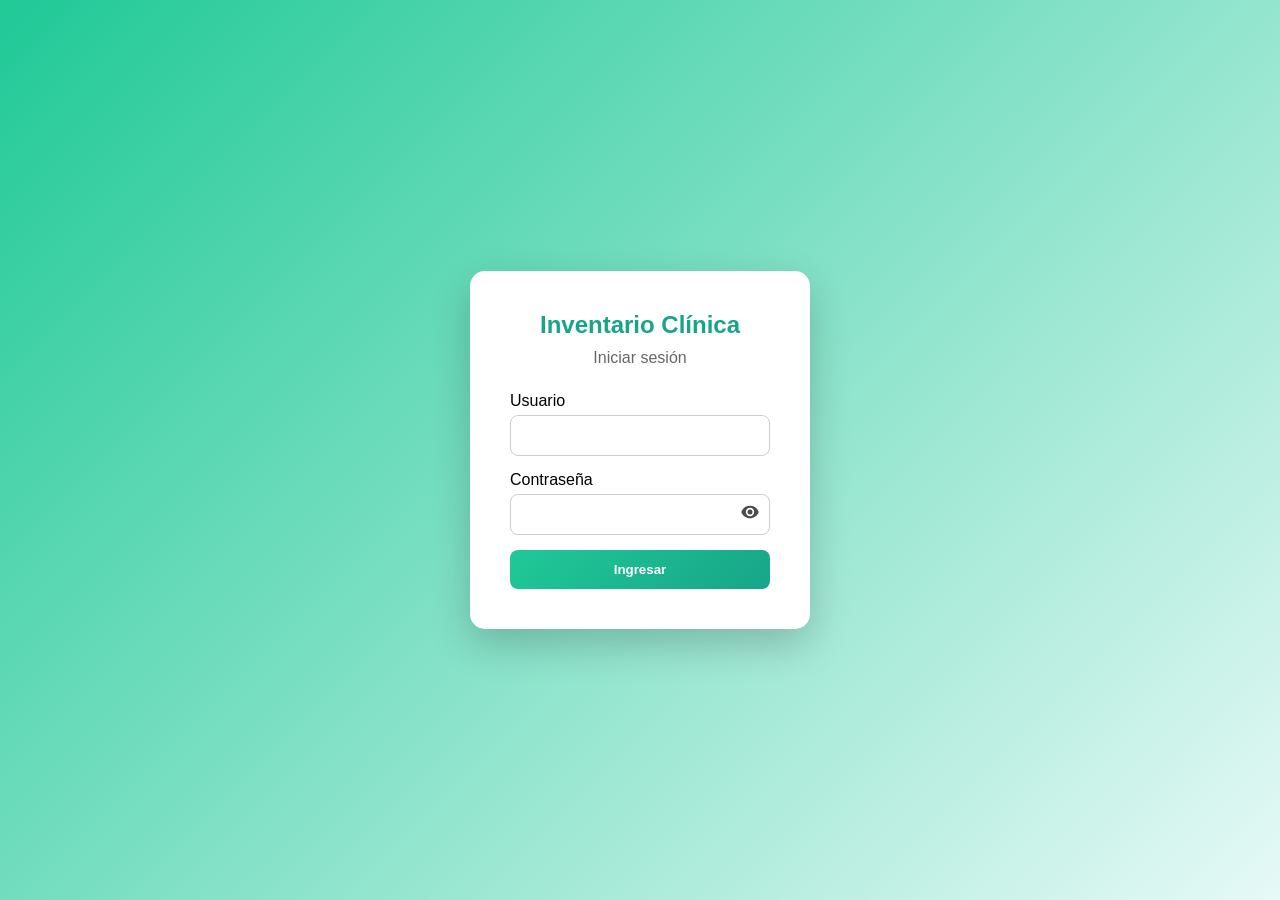
<file: index.html>
<!DOCTYPE html>
<html lang="es">
<head>
    <meta charset="UTF-8">
    <title>Login - Inventario Clínica</title>

    <link rel="stylesheet" href="estilos.css">

<style>

/*  ICONO OJO */
.eye-icon{
    position:absolute;
    right:10px;
    top:50%;
    transform:translateY(-50%);
    cursor:pointer;
    width:20px;
    height:20px;
    opacity:0.7;
}
.eye-icon:hover{
    opacity:1;
}

/*  MODAL ERROR */
.modal{
    position:fixed;
    top:0;
    left:0;
    width:100%;
    height:100%;
    background:rgba(0,0,0,0.4);
    display:none;
    justify-content:center;
    align-items:center;
    z-index:1000;
}

.modal-box{
    background:white;
    padding:25px;
    border-radius:10px;
    width:300px;
    text-align:center;
    box-shadow:0 5px 15px rgba(0,0,0,0.2);
}

.modal-box h3{
    margin-bottom:10px;
    color:#d63031;
}

.modal-box button{
    margin-top:15px;
    padding:8px 20px;
    border:none;
    background:#00b894;
    color:white;
    border-radius:5px;
    cursor:pointer;
}

.modal-box button:hover{
    background:#019874;
}

</style>

</head>

<body class="login-body">

<div class="login-container">
    <div class="login-box">
        <h2>Inventario Clínica</h2>
        <p>Iniciar sesión</p>

        <form id="loginForm" autocomplete="off">
            
            <div class="input-group">
                <label>Usuario</label>
                <input type="text" id="usuario" required autocomplete="off">
            </div>

            <div class="input-group">
                <label>Contraseña</label>

                <div style="position:relative;">
                    <input type="password" id="password" required autocomplete="new-password" style="padding-right:40px;">
                    
                    <!--  ICONO SVG -->
                    <svg onclick="togglePassword()" id="eyeIcon" class="eye-icon" viewBox="0 0 24 24">
                        <path fill="black" d="M12 4.5C7.305 4.5 3.135 7.364 1.5 12c1.635 4.636 5.805 7.5 10.5 7.5s8.865-2.864 10.5-7.5C20.865 7.364 16.695 4.5 12 4.5zm0 12.5a5 5 0 1 1 0-10 5 5 0 0 1 0 10zm0-8a3 3 0 1 0 0 6 3 3 0 0 0 0-6z"/>
                    </svg>
                </div>

            </div>

            <button type="submit">Ingresar</button>

        </form>
    </div>
</div>

<!-- MODAL ERROR -->
<div id="modalError" class="modal">
    <div class="modal-box">
        <h3>Error</h3>
        <p>Usuario o contraseña incorrectos</p>
        <button onclick="cerrarModal()">Aceptar</button>
    </div>
</div>

<script>

/* LIMPIAR CAMPOS */
window.onload = function(){
    document.getElementById("usuario").value = "";
    document.getElementById("password").value = "";
};

/* LOGIN */
document.getElementById("loginForm").addEventListener("submit", function(e){
    e.preventDefault();

    let user = document.getElementById("usuario").value.trim();
    let pass = document.getElementById("password").value.trim();

    if(user === "MEDICAMENTOS" && pass === "Medicamentostoto2026"){
        window.location.href = "panel.html";
    }
    else if(user === "MATERIALES" && pass === "Materialestoto2026"){
        window.location.href = "materiales.html";
    }
    else{
        mostrarModal();
    }
});

/* ENTER */
document.addEventListener("keydown", function(e){
    if(e.key === "Enter"){
        e.preventDefault();
        document.getElementById("loginForm").dispatchEvent(new Event("submit"));
    }
});

/*  MOSTRAR / OCULTAR PASSWORD */
function togglePassword(){
    let input = document.getElementById("password");

    if(input.type === "password"){
        input.type = "text";
    }else{
        input.type = "password";
    }
}

/*  MODAL */
function mostrarModal(){
    document.getElementById("modalError").style.display = "flex";
}

function cerrarModal(){
    document.getElementById("modalError").style.display = "none";
}

</script>

</body>
</html>
</file>
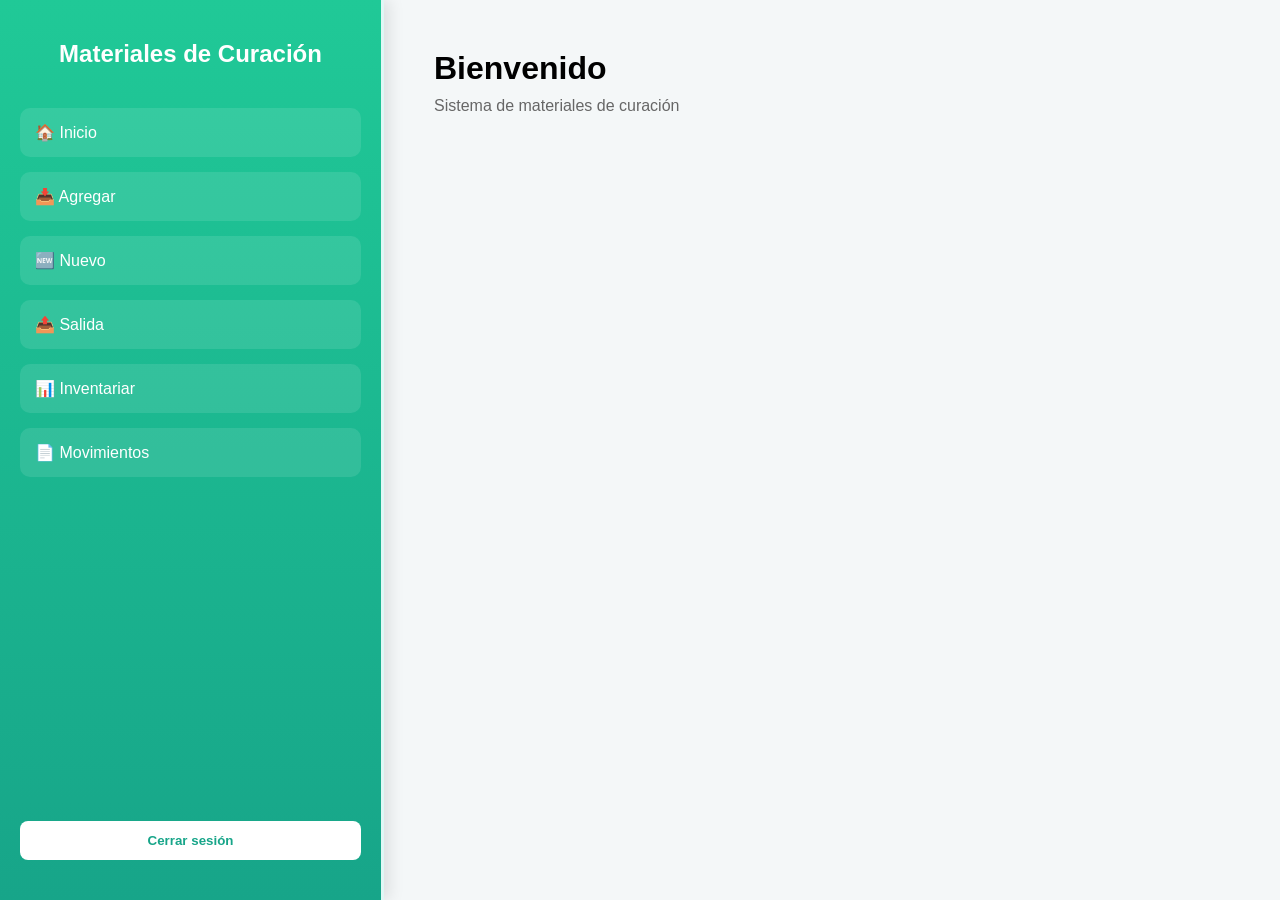
<file: materiales.html>
<!DOCTYPE html>
<html lang="es">
<head>
<meta charset="UTF-8">
<title>Panel - Materiales de Curación</title>
<link rel="stylesheet" href="estilos.css">

<style>
.sidebar{
    position: fixed;
    left:0;
    top:0;
    height:100vh;
    width:30%;
}
.main-content{
    margin-left:30%;
    height:100vh;
    overflow-y:auto;
    padding:50px;
}
.sugerencias{
    background:white;
    border-radius:10px;
    box-shadow:0 5px 10px rgba(0,0,0,0.1);
    margin-top:5px;
    max-height:150px;
    overflow-y:auto;
}
.sugerencias div{
    padding:10px;
    cursor:pointer;
}
.sugerencias div:hover{
    background:#e6f9f6;
}
.btn-mini{
    padding:6px 10px;
    font-size:13px;
    width:auto;
}
.botones-final{
    display:flex;
    gap:10px;
    margin-top:15px;
}
</style>
</head>

<body class="panel-body">

<div class="container">

<div class="sidebar">
<h2>Materiales de Curación</h2>

<nav>
<a href="#" onclick="mostrarInicio()">🏠 Inicio</a>
<a href="#" onclick="mostrarAgregar()">📥 Agregar</a>
<a href="#" onclick="mostrarNuevo()">🆕 Nuevo</a>
<a href="#" onclick="mostrarSalida()">📤 Salida</a>
<a href="#" onclick="mostrarInventario()">📊 Inventariar</a>
<a href="movimientos.php?tipo=material">📄 Movimientos</a>
</nav>

<div class="logout">
<button onclick="cerrarSesion()">Cerrar sesión</button>
</div>
</div>

<div class="main-content">

<div id="inicio">
<h1>Bienvenido</h1>
<p class="subtitulo">Sistema de materiales de curación</p>
</div>

<!-- AGREGAR -->
<div id="agregar" style="display:none;">
<h1>Agregar materiales</h1>

<div class="form-horizontal">
<input type="text" id="buscarAgregar"
onkeyup="buscarAgregarProducto()"
onkeydown="if(event.key==='Enter'){event.preventDefault();enterAgregar();}">
<button class="btn-mini" onclick="enterAgregar()">Agregar</button>
</div>

<div id="resultadoAgregar"></div>

<div class="tabla-contenedor">
<table id="tablaAgregar">
<thead>
<tr>
<th>Código</th>
<th>Nombre</th>
<th>Lote</th>
<th>Existencia</th>
<th>Nuevo</th>
<th></th>
</tr>
</thead>
<tbody></tbody>
</table>

<button class="btn-mini confirmar" onclick="guardarCambiosAgregar()">💾 Guardar</button>
</div>
</div>

<!-- NUEVO -->
<div id="nuevo" style="display:none;">
<h1>Nuevo material</h1>

<div class="form-horizontal">
<input type="text" id="codigo" placeholder="Código">
<input type="text" id="nombre" placeholder="Nombre">
<input type="text" id="lote" placeholder="Lote">
<input type="date" id="caducidad">
<input type="number" id="cantidad" placeholder="Cantidad"
onkeydown="if(event.key==='Enter'){event.preventDefault();agregarProductoEnter();}">
<button class="btn-mini" onclick="agregarProducto()">Agregar</button>
</div>

<div class="tabla-contenedor">
<table id="tablaProductos">
<thead>
<tr>
<th>Código</th>
<th>Nombre</th>
<th>Lote</th>
<th>caducidad</th>
<th>Cantidad</th>
<th></th>
</tr>
</thead>
<tbody></tbody>
</table>

<div class="botones-final">
<button class="btn-mini confirmar" onclick="guardarNuevoInventario()">💾 Guardar</button>
<button class="btn-mini" onclick="exportarExcel('tablaProductos')">⬇ Descargar</button>
</div>
</div>
</div>

<!-- SALIDA -->
<div id="salida" style="display:none;">
<h1>Salida</h1>

<div class="form-horizontal">
<input type="text" id="buscar"
onkeydown="if(event.key==='Enter'){event.preventDefault();enterSalida();}">
<button class="btn-mini" onclick="buscarProducto()">Buscar</button>
<button class="btn-mini" onclick="enterSalida()">Agregar</button>
</div>

<div id="resultadoBusqueda"></div>

<div class="tabla-contenedor">
<table id="tablaSalida">
<thead>
<tr>
<th>Código</th>
<th>Nombre</th>
<th>Lote</th>
<th>Existencia</th>
<th>Cantidad</th>
<th></th>
</tr>
</thead>
<tbody></tbody>
</table>

<button class="btn-mini confirmar" onclick="darSalida()">Confirmar salida</button>
<button class="btn-mini" onclick="exportarExcel('tablaSalida')">⬇ Descargar</button>
</div>
</div>

<!-- INVENTARIO -->
<div id="inventariar" style="display:none;">
<h1>Inventariar</h1>

<div class="form-horizontal">
<input type="text" id="buscarInventario"
onkeyup="mostrarSugerencias()"
onkeydown="if(event.key==='Enter'){event.preventDefault();enterInventario();}">
</div>

<div id="listaSugerencias" class="sugerencias"></div>

<div class="tabla-contenedor">
<h2>Edición</h2>
<table id="tablaCaptura"><tbody></tbody></table>
</div>

<div class="tabla-contenedor">
<h2>Inventario completo</h2>
<table id="tablaGeneral">
<thead>
<tr>
<th>Código</th>
<th>Nombre</th>
<th>Lote</th>
<th>caducidad</th>
<th>Stock</th>
</tr>
</thead>
<tbody></tbody>
</table>
<button class="btn-mini" onclick="exportarExcel('tablaGeneral')">⬇ Descargar</button>
</div>
</div>

</div>
</div>


<!--  MODAL -->
<div id="modalNoti" class="modal">
    <div class="modal-box">
        <h3 id="tituloNoti">Mensaje</h3>
        <p id="mensajeNoti">Texto</p>
        <button onclick="cerrarModal()">Aceptar</button>
    </div>
</div>

<script>

function mostrarNoti(msg, tipo="ok"){
    let modal = document.getElementById("modalNoti");
    let titulo = document.getElementById("tituloNoti");
    let mensaje = document.getElementById("mensajeNoti");

    mensaje.innerText = msg;

    if(tipo === "error"){
        titulo.innerText = "Error";
        titulo.style.color = "#e74c3c";
    }else{
        titulo.innerText = "Correcto";
        titulo.style.color = "#2ecc71";
    }

    modal.style.display = "flex";
}

function cerrarModal(){
    document.getElementById("modalNoti").style.display = "none";
}
/* CARGA AUTOMÁTICA */
window.onload = function(){
    cargarInventarioBD();
};

/* CONTROL */
function cerrarSesion(){window.location.href="index.html";}
function ocultarTodo(){
inicio.style.display="none";
agregar.style.display="none";
nuevo.style.display="none";
salida.style.display="none";
inventariar.style.display="none";
}
function mostrarInicio(){ocultarTodo();inicio.style.display="block";}
function mostrarAgregar(){ocultarTodo();agregar.style.display="block";cargarInventarioBD();}
function mostrarNuevo(){ocultarTodo();nuevo.style.display="block";}
function mostrarSalida(){ocultarTodo();salida.style.display="block";cargarInventarioBD();}
function mostrarInventario(){ocultarTodo();inventariar.style.display="block";cargarInventarioBD();}

/* BD GLOBAL */
let inventarioGlobal=[];
let temp=null;
let tempSalida=null;

function colorCaducidad(fecha){

    if(!fecha || fecha === "0000-00-00"){
        return "azul";
    }

    let hoy = new Date();
    let cad = new Date(fecha);

    let diffDias = (cad - hoy) / (1000 * 60 * 60 * 24);
    let meses = diffDias / 30;

    if(meses < 6) return "rojo";
    if(meses <= 12) return "amarillo";
    return "verde";
}

function cargarInventarioBD(){
fetch("obtener_inventario.php?tipo=material")
.then(res=>res.json())
.then(data=>{
    if(data.status==="ok"){
        inventarioGlobal=data.data;
        cargarInventario();
    }
});
}

/* ENTER */
let bloqueo=false;
function permitirEnter(fn){
if(bloqueo)return;
bloqueo=true;
fn();
setTimeout(()=>bloqueo=false,300);
}

/* NUEVO */
function agregarProducto(){
let c=codigo.value,
    n=nombre.value,
    l=lote.value,
    cad=caducidad.value,
    q=cantidad.value;

if(n==""||q=="")return;

let f=tablaProductos.querySelector("tbody").insertRow();

f.innerHTML=`
<td>${c}</td>
<td>${n}</td>
<td>${l}</td>
<td>${cad ? cad : "SIN CADUCIDAD"}</td>
<td>${q}</td>
<td><button onclick="this.closest('tr').remove()">❌</button></td>
`;

codigo.value="";
nombre.value="";
lote.value="";
caducidad.value="";
cantidad.value="";
}
function agregarProductoEnter(){permitirEnter(agregarProducto);}

function guardarNuevoInventario(){
let filas=document.querySelectorAll("#tablaProductos tbody tr");

Promise.all([...filas].map(f=>{
let datos={
codigo:f.cells[0].innerText,
nombre:f.cells[1].innerText,
lote:f.cells[2].innerText,
caducidad: f.cells[3].innerText === "SIN CADUCIDAD" ? "" : f.cells[3].innerText,
cantidad: f.cells[4].innerText,
tipo:"material"

};

return fetch("guardar_producto.php",{
method:"POST",
headers:{"Content-Type":"application/x-www-form-urlencoded"},
body:new URLSearchParams(datos)
});
}))
.then(()=>{
mostrarNoti("Guardado correctamente");
tablaProductos.querySelector("tbody").innerHTML="";
cargarInventarioBD();
});
}

/* AGREGAR */
function buscarAgregarProducto(){
let v=buscarAgregar.value.toLowerCase();

let resultados=inventarioGlobal.filter(x =>
x.nombre.toLowerCase().includes(v) ||
x.codigo.toLowerCase().includes(v) ||
x.lote.toLowerCase().includes(v)
);

if(resultados.length>0){
resultadoAgregar.innerHTML=`<table border="1" width="100%"><tbody></tbody></table>`;
let tbody=resultadoAgregar.querySelector("tbody");

resultados.forEach(p=>{
let fila=document.createElement("tr");

fila.onclick=function(){
temp=p.codigo;
[...tbody.children].forEach(r=>r.style.background="");
fila.style.background="#dfe6e9";
};

fila.innerHTML=`<td>${p.codigo}</td><td>${p.nombre}</td><td>${p.lote}</td><td>${p.stock}</td>`;
tbody.appendChild(fila);
});

}else resultadoAgregar.innerHTML="";
}

function enterAgregar(){
if(!temp)return mostrarNoti("Selecciona material");
permitirEnter(()=>agregarFilaAgregar(temp));
}

/* ✅ CORREGIDO */
function agregarFilaAgregar(c){
let p=inventarioGlobal.find(x=>x.codigo==c);
if(!p)return;

let t=tablaAgregar.querySelector("tbody");

for(let row of t.rows){
if(row.cells[0].innerText==c)return;
}

let f=t.insertRow();
f.innerHTML=`<td>${p.codigo}</td><td>${p.nombre}</td><td>${p.lote}</td>
<td>${p.stock}</td><td><input value="1"></td>
<td><button onclick="this.closest('tr').remove()">❌</button></td>`;

resultadoAgregar.innerHTML="";
buscarAgregar.value="";
temp=null;
}

function guardarCambiosAgregar(){
Promise.all([...document.querySelectorAll("#tablaAgregar tbody tr")].map(f=>{
let datos={
codigo:f.cells[0].innerText,
nombre:f.cells[1].innerText,
cantidad:f.cells[4].querySelector("input").value,
tipo:"material"

};

return fetch("entrada.php",{
method:"POST",
headers:{"Content-Type":"application/x-www-form-urlencoded"},
body:new URLSearchParams(datos)
});
}))
.then(()=>{
tablaAgregar.querySelector("tbody").innerHTML="";
mostrarNoti("Entrada guardada");
cargarInventarioBD();
});
}

/* SALIDA */
function buscarProducto(){
let v = buscar.value.toLowerCase();

let resultados = inventarioGlobal.filter(x =>
    x.nombre.toLowerCase().includes(v) ||
    x.codigo.toLowerCase().includes(v) ||
    x.lote.toLowerCase().includes(v)
);

if(resultados.length > 0){

    resultadoBusqueda.innerHTML = `<table border="1" width="100%"><tbody></tbody></table>`;
    let tbody = resultadoBusqueda.querySelector("tbody");

    resultados.forEach(p=>{
        let fila = document.createElement("tr");

        fila.onclick = function(){
            tempSalida = p.codigo;
            [...tbody.children].forEach(r=>r.style.background="");
            fila.style.background="#dfe6e9";
        };

        fila.innerHTML = `
            <td>${p.codigo}</td>
            <td>${p.nombre}</td>
            <td>${p.lote}</td>
            <td>${p.stock}</td>
        `;

        tbody.appendChild(fila);
    });

}else{
    resultadoBusqueda.innerHTML = "";
}
}

function enterSalida(){
if(!tempSalida){
    mostrarNoti("Selecciona un producto primero");
    return;
}
permitirEnter(()=>agregarASalida(tempSalida));
}

function agregarASalida(c){
let p = inventarioGlobal.find(x=>x.codigo==c);
if(!p) return;

let t = tablaSalida.querySelector("tbody");

// evitar duplicados
for(let row of t.rows){
    if(row.cells[0].innerText == c) return;
}

let f = t.insertRow();
f.innerHTML = `
<td>${p.codigo}</td>
<td>${p.nombre}</td>
<td>${p.lote}</td>
<td>${p.stock}</td>
<td><input type="number" value="1" min="1"></td>
<td><button onclick="this.closest('tr').remove()">❌</button></td>
`;

//  limpiar
resultadoBusqueda.innerHTML = "";
buscar.value = "";
tempSalida = null;
}

function darSalida(){

let filas = document.querySelectorAll("#tablaSalida tbody tr");

if(filas.length === 0){
    mostrarNoti("No hay productos para salida", "error");
    return;
}

for(let f of filas){
    let stock = parseInt(f.cells[3].innerText);
    let cant = parseInt(f.cells[4].querySelector("input").value);

    if(cant > stock){
        mostrarNoti("No puedes sacar más de lo disponible", "error");
        return;
    }
}

Promise.all([...filas].map(f=>{
    return fetch("salida_producto.php",{
        method:"POST",
        headers:{"Content-Type":"application/json"},
        body:JSON.stringify({
            codigo:f.cells[0].innerText,
            cantidad:f.cells[4].querySelector("input").value,
            tipo:"material"
        })
    });
}))
.then(()=>{
    tablaSalida.querySelector("tbody").innerHTML="";
    cargarInventarioBD();

    mostrarNoti("Salida realizada");

    // limpiar búsqueda
    buscar.value="";
    resultadoBusqueda.innerHTML="";
    tempSalida=null;
})
.catch(()=>{
    mostrarNoti("Error al realizar salida", "error");
});

}
/* INVENTARIO */
function mostrarSugerencias(){
let v=buscarInventario.value.toLowerCase();
listaSugerencias.innerHTML="";

inventarioGlobal.forEach(p=>{
if(p.nombre.toLowerCase().includes(v) ||
p.codigo.toLowerCase().includes(v) ||
p.lote.toLowerCase().includes(v)){
listaSugerencias.innerHTML+=`<div onclick="agregarFila('${p.codigo}')">${p.nombre}</div>`;
}
});
}

function enterInventario(){
permitirEnter(()=>{
let v=buscarInventario.value.toLowerCase();
let p=inventarioGlobal.find(x =>
x.nombre.toLowerCase().includes(v) ||
x.codigo.toLowerCase().includes(v) ||
x.lote.toLowerCase().includes(v)
);
if(p)agregarFila(p.codigo);
});
}

/* CORREGIDO */
function agregarFila(c){
let p=inventarioGlobal.find(x=>x.codigo==c);
if(!p)return;

let t=tablaCaptura.querySelector("tbody");
t.innerHTML="";
let f=t.insertRow();
f.innerHTML=`<td>${p.codigo}</td><td>${p.nombre}</td><td>${p.lote}</td><td>${p.stock}</td>`;
}

function cargarInventario(){
    let t = tablaGeneral.querySelector("tbody");
    t.innerHTML = "";

    let hoy = new Date();

    inventarioGlobal.forEach(p=>{

    let f = t.insertRow();

    let clase = "";

    if(!p.caducidad || p.caducidad === "0000-00-00"){
        clase = "azul";
    }else{
        let partes = p.caducidad.split("-");
        let fechaCad = new Date(partes[0], partes[1] - 1, partes[2]);
        let diff = (fechaCad - hoy) / (1000 * 60 * 60 * 24);

        if(diff > 365){
            clase = "verde";
        }else if(diff > 180){
            clase = "amarillo";
        }else{
            clase = "rojo";
        }
    }

    console.log(p.nombre, clase); // ✅ AQUÍ SÍ

    f.classList.add(clase);

    f.innerHTML = `
    <td>${p.codigo}</td>
    <td>${p.nombre}</td>
    <td>${p.lote}</td>
    <td>${p.caducidad ?? "Sin caducidad"}</td>
    <td>${p.stock}</td>
    `;
});
    console.log(inventarioGlobal);

    
}

/* EXCEL */
function exportarExcel(tablaID){
let tabla=document.getElementById(tablaID).outerHTML;
let a=document.createElement("a");
a.href='data:application/vnd.ms-excel,'+encodeURIComponent(tabla);
a.download="materiales.xls";
a.click();
}

</script>

</body>
</html>
</file>
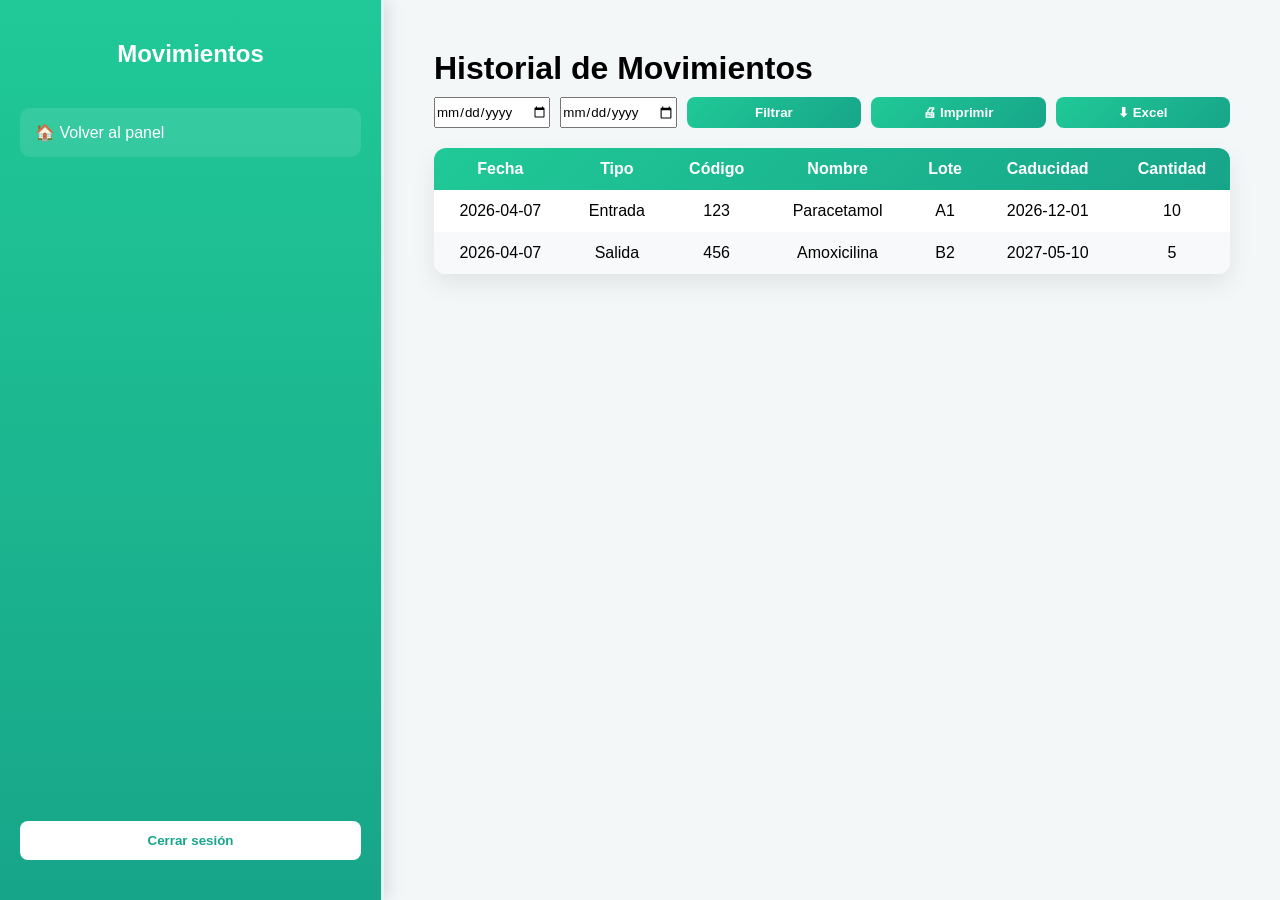
<file: movimientos.html>
<!DOCTYPE html>
<html lang="es">
<head>
<meta charset="UTF-8">
<title>Movimientos - Inventario</title>
<link rel="stylesheet" href="estilos.css">

<style>
.sidebar{
    position: fixed;
    left:0;
    top:0;
    height:100vh;
    width:30%;
}
.main-content{
    margin-left:30%;
    height:100vh;
    overflow-y:auto;
    padding:50px;
}
.filtros{
    display:flex;
    gap:10px;
    margin-bottom:20px;
}
.btn{
    padding:8px 15px;
    cursor:pointer;
}
</style>
</head>

<body class="panel-body">

<div class="container">

<!-- SIDEBAR -->
<div class="sidebar">
<h2>Movimientos</h2>

<nav>
<a href="panel.html">🏠 Volver al panel</a>
</nav>

<div class="logout">
<button onclick="cerrarSesion()">Cerrar sesión</button>
</div>
</div>

<!-- CONTENIDO -->
<div class="main-content">

<h1>Historial de Movimientos</h1>

<!-- FILTROS -->
<div class="filtros">
<input type="date" id="fechaInicio">
<input type="date" id="fechaFin">
<button class="btn" onclick="filtrar()">Filtrar</button>
<button class="btn" onclick="imprimir()">🖨 Imprimir</button>
<button class="btn" onclick="exportarExcel()">⬇ Excel</button>
</div>

<!-- TABLA -->
<div class="tabla-contenedor">
<table id="tablaMovimientos">
<thead>
<tr>
<th>Fecha</th>
<th>Tipo</th>
<th>Código</th>
<th>Nombre</th>
<th>Lote</th>
<th>Caducidad</th>
<th>Cantidad</th>
</tr>
</thead>
<tbody>

<!-- DATOS DEMO -->
<tr>
<td>2026-04-07</td>
<td>Entrada</td>
<td>123</td>
<td>Paracetamol</td>
<td>A1</td>
<td>2026-12-01</td>
<td>10</td>
</tr>

<tr>
<td>2026-04-07</td>
<td>Salida</td>
<td>456</td>
<td>Amoxicilina</td>
<td>B2</td>
<td>2027-05-10</td>
<td>5</td>
</tr>

</tbody>
</table>
</div>

</div>
</div>

<script>

/* CERRAR SESION */
function cerrarSesion(){
    window.location.href="index.html";
}

/* FILTRAR POR FECHA */
function filtrar(){
let inicio=document.getElementById("fechaInicio").value;
let fin=document.getElementById("fechaFin").value;

let filas=document.querySelectorAll("#tablaMovimientos tbody tr");

filas.forEach(f=>{
let fecha=f.cells[0].innerText;

if((!inicio || fecha>=inicio) && (!fin || fecha<=fin)){
    f.style.display="";
}else{
    f.style.display="none";
}
});
}

/* IMPRIMIR */
function imprimir(){
window.print();
}

/* EXPORTAR EXCEL */
function exportarExcel(){
let tabla=document.getElementById("tablaMovimientos").outerHTML;
let a=document.createElement("a");
a.href='data:application/vnd.ms-excel,'+encodeURIComponent(tabla);
a.download="movimientos.xls";
a.click();
}

</script>

</body>
</html>
</file>
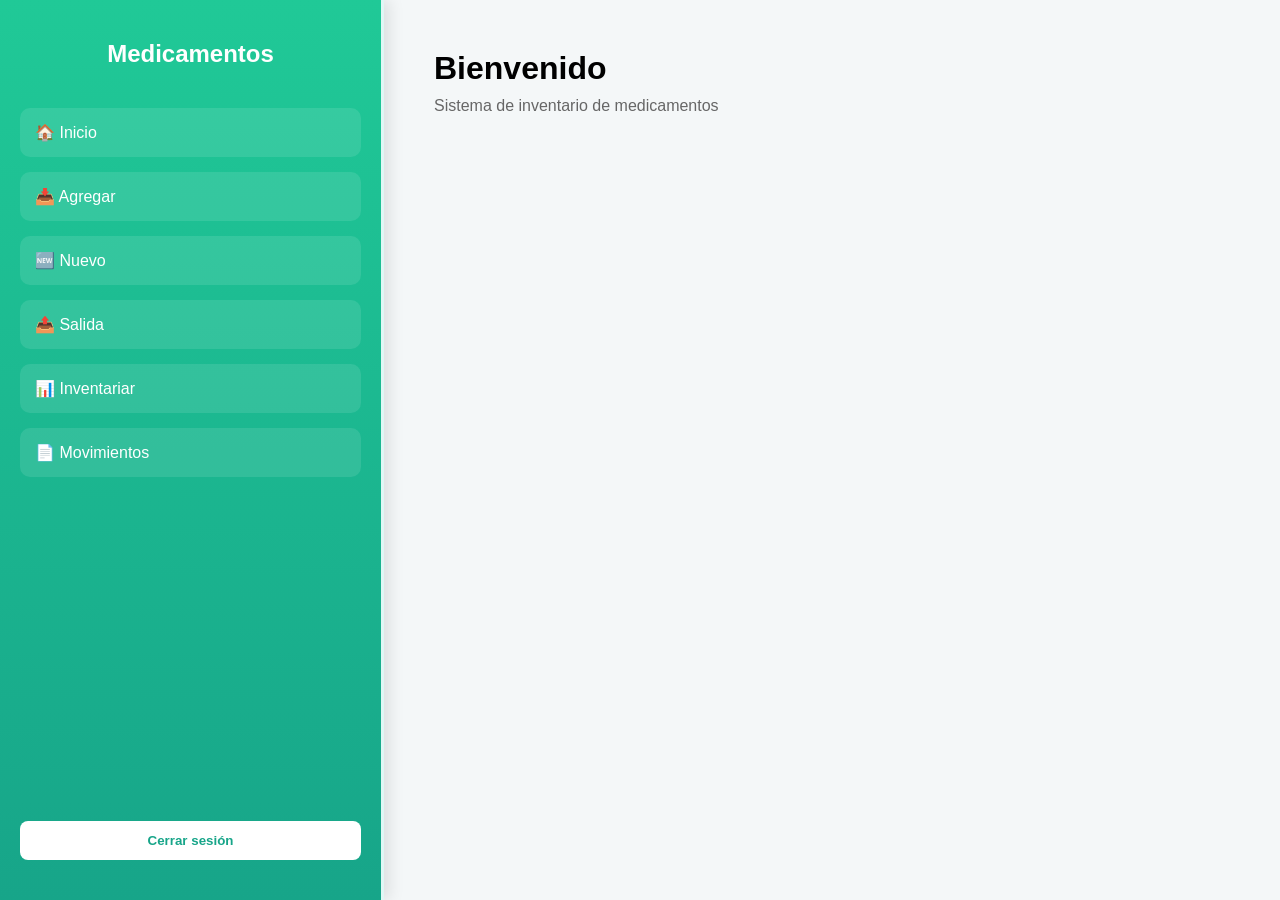
<file: panel.html>
<!DOCTYPE html>
<html lang="es">
<head>
<meta charset="UTF-8">
<title>Panel - Medicamentos</title>
<link rel="stylesheet" href="estilos.css">

<style>
.sidebar{
    position: fixed;
    left:0;
    top:0;
    height:100vh;
    width:30%;
}
.main-content{
    margin-left:30%;
    height:100vh;
    overflow-y:auto;
    padding:50px;
}
.sugerencias{
    background:white;
    border-radius:10px;
    box-shadow:0 5px 10px rgba(0,0,0,0.1);
    margin-top:5px;
    max-height:150px;
    overflow-y:auto;
}
.sugerencias div{
    padding:10px;
    cursor:pointer;
}
.sugerencias div:hover{
    background:#e6f9f6;
}
.btn-mini{
    padding:6px 10px;
    font-size:13px;
    width:auto;
}
.botones-final{
    display:flex;
    gap:10px;
    margin-top:15px;
}
</style>
</head>

<body class="panel-body">

<div class="container">

<div class="sidebar">
<h2>Medicamentos</h2>

<nav>
<a href="#" onclick="mostrarInicio()">🏠 Inicio</a>
<a href="#" onclick="mostrarAgregar()">📥 Agregar</a>
<a href="#" onclick="mostrarNuevo()">🆕 Nuevo</a>
<a href="#" onclick="mostrarSalida()">📤 Salida</a>
<a href="#" onclick="mostrarInventario()">📊 Inventariar</a>
<a href="movimientos.php">📄 Movimientos</a>
</nav>

<div class="logout">
<button onclick="cerrarSesion()">Cerrar sesión</button>
</div>
</div>

<div class="main-content">

<div id="inicio">
<h1>Bienvenido</h1>
<p class="subtitulo">Sistema de inventario de medicamentos</p>
</div>

<!-- AGREGAR -->
<div id="agregar" style="display:none;">
<h1>Agregar medicamentos</h1>

<div class="form-horizontal">
<input type="text" id="buscarAgregar"
onkeyup="buscarAgregarProducto()"
onkeydown="if(event.key==='Enter'){event.preventDefault();enterAgregar();}">
<button class="btn-mini" onclick="enterAgregar()">Agregar</button>
</div>

<div id="resultadoAgregar"></div>

<div class="tabla-contenedor">
<table id="tablaAgregar">
<thead>
<tr>
<th>Código</th>
<th>Nombre</th>
<th>Lote</th>
<th>Caducidad</th>
<th>Existencia</th>
<th>Nuevo</th>
<th></th>
</tr>
</thead>
<tbody></tbody>
</table>

<button class="btn-mini confirmar" onclick="guardarCambiosAgregar()">💾 Guardar</button>
</div>
</div>

<!-- NUEVO -->
<div id="nuevo" style="display:none;">
<h1>Nuevo medicamento</h1>

<div class="form-horizontal">
<input type="text" id="codigo" placeholder="Código">
<input type="text" id="nombre" placeholder="Nombre">
<input type="text" id="lote" placeholder="Lote">
<input type="date" id="caducidad">
<input type="number" id="cantidad" placeholder="Cantidad"
onkeydown="if(event.key==='Enter'){event.preventDefault();agregarProductoEnter();}">
<button class="btn-mini" onclick="agregarProducto()">Agregar</button>
</div>

<div class="tabla-contenedor">
<table id="tablaProductos">
<thead>
<tr>
<th>Código</th>
<th>Nombre</th>
<th>Lote</th>
<th>Caducidad</th>
<th>Cantidad</th>
<th></th>
</tr>
</thead>
<tbody></tbody>
</table>

<div class="botones-final">
<button class="btn-mini confirmar" onclick="guardarNuevoInventario()">💾 Guardar</button>
<button class="btn-mini" onclick="exportarExcel('tablaProductos')">⬇ Descargar</button>
</div>
</div>
</div>

<!-- SALIDA -->
<div id="salida" style="display:none;">
<h1>Salida</h1>

<div class="form-horizontal">
<input type="text" id="buscar"
onkeydown="if(event.key==='Enter'){event.preventDefault();enterSalida();}">
<button class="btn-mini" onclick="buscarProducto()">Buscar</button>
<button class="btn-mini" onclick="enterSalida()">Agregar</button>
</div>

<div id="resultadoBusqueda"></div>

<div class="tabla-contenedor">
<table id="tablaSalida">
<thead>
<tr>
<th>Código</th>
<th>Nombre</th>
<th>Lote</th>
<th>Caducidad</th>
<th>Existencia</th>
<th>Cantidad</th>
<th></th>
</tr>
</thead>
<tbody></tbody>
</table>

<button class="btn-mini confirmar" onclick="darSalida()">Confirmar salida</button>
<button class="btn-mini" onclick="exportarExcel('tablaSalida')">⬇ Descargar</button>
</div>
</div>

<!-- INVENTARIO -->
<div id="inventariar" style="display:none;">
<h1>Inventariar</h1>

<div class="form-horizontal">
<input type="text" id="buscarInventario"
onkeyup="mostrarSugerencias()"
onkeydown="if(event.key==='Enter'){event.preventDefault();enterInventario();}">
</div>

<div id="listaSugerencias" class="sugerencias"></div>

<div class="tabla-contenedor">
<h2>Edición</h2>

<table id="tablaCaptura">
<tbody></tbody>
</table>

</div>

<div class="tabla-contenedor">
<h2>Inventario completo</h2>

<table id="tablaGeneral">
<thead>
<tr>
<th>Código</th>
<th>Nombre</th>
<th>Lote</th>
<th>Caducidad</th>
<th>Stock</th>
</tr>
</thead>
<tbody></tbody>
</table>

<button class="btn-mini" onclick="exportarExcel('tablaGeneral')">⬇ Descargar</button>
</div>
</div>

</div>
</div>

<!--  MODAL -->
<div id="modalNoti" class="modal">
    <div class="modal-box">
        <h3 id="tituloNoti">Mensaje</h3>
        <p id="mensajeNoti">Texto</p>
        <button onclick="cerrarModal()">Aceptar</button>
    </div>
</div>

<script>

function mostrarNoti(msg, tipo="ok"){
    let modal = document.getElementById("modalNoti");
    let titulo = document.getElementById("tituloNoti");
    let mensaje = document.getElementById("mensajeNoti");

    mensaje.innerText = msg;

    if(tipo === "error"){
        titulo.innerText = "Error";
        titulo.style.color = "#e74c3c";
    }else{
        titulo.innerText = "Correcto";
        titulo.style.color = "#2ecc71";
    }

    modal.style.display = "flex";
}
function cerrarModal(){
    document.getElementById("modalNoti").style.display = "none";
}

/*  CARGA AUTOMÁTICA */
window.onload = function(){
    cargarInventarioBD();
};
function cerrarNoti(){
    let n = document.getElementById("notificacion");
    n.style.display = "none";

    n.classList.remove("show");
n.style.display="none";
}

/* CONTROL */
function cerrarSesion(){window.location.href="index.html";}
function ocultarTodo(){
inicio.style.display="none";
agregar.style.display="none";
nuevo.style.display="none";
salida.style.display="none";
inventariar.style.display="none";
}
function mostrarInicio(){ocultarTodo();inicio.style.display="block";}
function mostrarAgregar(){ocultarTodo();agregar.style.display="block";cargarInventarioBD();}
function mostrarNuevo(){ocultarTodo();nuevo.style.display="block";}
function mostrarSalida(){ocultarTodo();salida.style.display="block";cargarInventarioBD();}
function mostrarInventario(){ocultarTodo();inventariar.style.display="block";cargarInventarioBD();}

/* BD GLOBAL */
let inventarioGlobal=[];

function cargarInventarioBD(){
fetch("obtener_inventario.php?tipo=medicamento")
.then(res=>res.json())
.then(data=>{
    if(data.status==="ok"){
        inventarioGlobal=data.data;
        cargarInventario();
    }
})
.catch(err=>console.error(err));
}

function cargarInventario(){
    let t = tablaGeneral.querySelector("tbody");
    t.innerHTML = "";

    let hoy = new Date();
    hoy.setHours(0,0,0,0); //  IMPORTANTE

    inventarioGlobal.forEach(p=>{

        let f = t.insertRow();
        let clase = "";

        if(!p.caducidad || p.caducidad === "0000-00-00" || p.caducidad === null){
            clase = "azul";
        }else{
            let partes = p.caducidad.split("-");
            let fechaCad = new Date(partes[0], partes[1] - 1, partes[2]);

            let diff = (fechaCad - hoy) / (1000 * 60 * 60 * 24);

            if(diff > 365){
                clase = "verde";
            }else if(diff > 180){
                clase = "amarillo";
            }else{
                clase = "rojo";
            }
        }

        f.classList.add(clase);

        f.innerHTML = `
        <td>${p.codigo}</td>
        <td>${p.nombre}</td>
        <td>${p.lote}</td>
        <td>${p.caducidad ?? "Sin caducidad"}</td>
        <td>${p.stock}</td>
        `;
    });
}

/* ENTER */
let bloqueo=false;
function permitirEnter(fn){
if(bloqueo)return;
bloqueo=true;
fn();
setTimeout(()=>bloqueo=false,300);
}

/* NUEVO */
function agregarProducto(){
let c=codigo.value,n=nombre.value,l=lote.value,ca=caducidad.value,q=cantidad.value;
if(n==""||q=="")return;

let f=tablaProductos.querySelector("tbody").insertRow();
f.innerHTML=`<td>${c}</td><td>${n}</td><td>${l}</td><td>${ca}</td><td>${q}</td>
<td><button onclick="this.closest('tr').remove()">❌</button></td>`;

codigo.value="";nombre.value="";lote.value="";caducidad.value="";cantidad.value="";
}
function agregarProductoEnter(){permitirEnter(agregarProducto);}

function guardarNuevoInventario(){
let filas=document.querySelectorAll("#tablaProductos tbody tr");

Promise.all([...filas].map(f=>{
let datos={
codigo:f.cells[0].innerText,
nombre:f.cells[1].innerText,
lote:f.cells[2].innerText,
caducidad:f.cells[3].innerText,
cantidad:f.cells[4].innerText,
tipo:"medicamento"
};

return fetch("guardar_producto.php",{
method:"POST",
headers:{"Content-Type":"application/x-www-form-urlencoded"},
body:new URLSearchParams(datos)
});
}))
.then(()=>{
mostrarNoti("Guardado correctamente");
tablaProductos.querySelector("tbody").innerHTML="";
cargarInventarioBD();
});
}

/*  BUSCAR AGREGAR (CORREGIDO) */
function buscarAgregarProducto(){
let v = buscarAgregar.value.toLowerCase();

let resultados = inventarioGlobal.filter(x =>
    x.nombre.toLowerCase().includes(v) ||
    x.codigo.toLowerCase().includes(v) ||
    x.lote.toLowerCase().includes(v)
);

if(resultados.length > 0){

let html = `
<table border="1" width="100%" cellpadding="5">
<thead>
<tr>
<th>Código</th>
<th>Nombre</th>
<th>Lote</th>
<th>Caducidad</th>
<th>Stock</th>
</tr>
</thead>
<tbody>
`;

resultados.forEach(p=>{
html += `
<tr onclick="window.temp='${p.codigo}'" style="cursor:pointer">
<td>${p.codigo}</td>
<td>${p.nombre}</td>
<td>${p.lote}</td>
<td>${p.caducidad}</td>
<td>${p.stock}</td>
</tr>
`;
});

html += "</tbody></table>";

resultadoAgregar.innerHTML = html;

}else{
resultadoAgregar.innerHTML = "";
}
}

function enterAgregar(){

if(!window.temp){
mostrarNoti("Selecciona un medicamento primero");
return;
}

permitirEnter(()=>agregarFilaAgregar(window.temp));
}

function agregarFilaAgregar(c){
let p=inventarioGlobal.find(x=>x.codigo==c);
if(!p)return;

resultadoAgregar.innerHTML="";
buscarAgregar.value="";
window.temp=null;

let t=tablaAgregar.querySelector("tbody");

for(let row of t.rows){if(row.cells[0].innerText==c)return;}

let f=t.insertRow();
f.innerHTML=`<td>${p.codigo}</td><td>${p.nombre}</td><td>${p.lote}</td><td>${p.caducidad}</td>
<td>${p.stock}</td><td><input value="1"></td>
<td><button onclick="this.closest('tr').remove()">❌</button></td>`;

resultadoAgregar.innerHTML="";
buscarAgregar.value="";
window.temp=null;
}

function guardarCambiosAgregar(){
Promise.all([...document.querySelectorAll("#tablaAgregar tbody tr")].map(f=>{
let datos={
codigo:f.cells[0].innerText,
lote:f.cells[2].innerText,
caducidad:f.cells[3].innerText,
cantidad:f.cells[5].querySelector("input").value,
tipo:"medicamento"
};
buscarAgregar.value="";
resultadoAgregar.innerHTML="";
window.temp=null;

return fetch("entrada.php",{
method:"POST",
headers:{"Content-Type":"application/x-www-form-urlencoded"},
body:new URLSearchParams(datos)
});
}))
.then(()=>{
tablaAgregar.querySelector("tbody").innerHTML="";
mostrarNoti("Entrada guardada");
cargarInventarioBD();
});
}

/* SALIDA */
function buscarProducto(){
let v = buscar.value.toLowerCase();

let resultados = inventarioGlobal.filter(x =>
    x.nombre.toLowerCase().includes(v) ||
    x.codigo.toLowerCase().includes(v) ||
    x.lote.toLowerCase().includes(v)
);

if(resultados.length > 0){

let html = `
<table border="1" width="100%" cellpadding="5">
<thead>
<tr>
<th>Código</th>
<th>Nombre</th>
<th>Lote</th>
<th>Caducidad</th>
<th>Stock</th>
</tr>
</thead>
<tbody>
`;

resultados.forEach(p=>{
html += `
<tr onclick="window.tempSalida='${p.codigo}'" style="cursor:pointer">
<td>${p.codigo}</td>
<td>${p.nombre}</td>
<td>${p.lote}</td>
<td>${p.caducidad}</td>
<td>${p.stock}</td>
</tr>
`;
});

html += "</tbody></table>";

resultadoBusqueda.innerHTML = html;

}else{
resultadoBusqueda.innerHTML = "";
}
}

function enterSalida(){permitirEnter(()=>agregarASalida(window.tempSalida));}

function agregarASalida(c){
let p=inventarioGlobal.find(x=>x.codigo==c);
if(!p)return;

let t=tablaSalida.querySelector("tbody");

for(let row of t.rows){if(row.cells[0].innerText==c)return;}

let f=t.insertRow();
f.innerHTML=`<td>${p.codigo}</td><td>${p.nombre}</td><td>${p.lote}</td><td>${p.caducidad}</td>
<td>${p.stock}</td><td><input value="1"></td>
<td><button onclick="this.closest('tr').remove()">❌</button></td>`;
}

function darSalida(){

    let filas = document.querySelectorAll("#tablaSalida tbody tr");

    if(filas.length === 0){
        mostrarNoti("No hay productos para salida", "error");
        return;
    }

    for(let f of filas){
    let cad = f.cells[3].innerText;
    if(cad === "Sin caducidad" || cad === ""){
    cad = null;
}

    if(cad){
        let partes = cad.split("-");
        let fechaCad = new Date(partes[0], partes[1]-1, partes[2]);

        let hoy = new Date();
        hoy.setHours(0,0,0,0);

        if(fechaCad < hoy){
            mostrarNoti("No puedes sacar medicamentos caducados", "error");
            return;
        }
    }
}

    Promise.all([...filas].map(f => {
        return fetch("salida_producto.php", {
            method: "POST",
            headers: {"Content-Type": "application/x-www-form-urlencoded"},
            body: JSON.stringify({
                codigo: f.cells[0].innerText,
                cantidad: f.cells[5].querySelector("input").value,
                tipo: "medicamento"
            })
        });
    }))
    .then(() => {
        // limpiar tabla
        document.querySelector("#tablaSalida tbody").innerHTML = "";

        // recargar inventario
        cargarInventarioBD();

        // notificación
        mostrarNoti("Salida realizada");

        //  limpiar búsqueda (IMPORTANTE)
        if(typeof buscar !== "undefined"){
            buscar.value = "";
        }

        if(typeof resultadoBusqueda !== "undefined"){
            resultadoBusqueda.innerHTML = "";
        }

        window.tempSalida = null;
    })
    .catch(() => {
        mostrarNoti("Error al realizar salida", "error");
    });

}


/* INVENTARIO */
function mostrarSugerencias(){
let v=buscarInventario.value.toLowerCase();
listaSugerencias.innerHTML="";

inventarioGlobal.forEach(p=>{
if(
p.nombre.toLowerCase().includes(v) ||
p.codigo.toLowerCase().includes(v) ||
p.lote.toLowerCase().includes(v)
){
listaSugerencias.innerHTML+=`<div onclick="agregarFila('${p.codigo}')">${p.nombre}</div>`;
}
});
}

function enterInventario(){
permitirEnter(()=>{
let v=buscarInventario.value.toLowerCase();
let p=inventarioGlobal.find(x=>x.nombre.toLowerCase().includes(v)||x.codigo.toLowerCase().includes(v));
if(p)agregarFila(p.codigo);
});
}

function agregarFila(c){
let p=inventarioGlobal.find(x=>x.codigo==c);
if(!p)return;

let t=tablaCaptura.querySelector("tbody");
t.innerHTML="";
let f=t.insertRow();
f.innerHTML=`<td>${p.codigo}</td><td>${p.nombre}</td><td>${p.lote}</td><td>${p.caducidad}</td><td>${p.stock}</td>`;
}

/* EXCEL */
function exportarExcel(tablaID){
let tabla=document.getElementById(tablaID).outerHTML;
let a=document.createElement("a");
a.href='data:application/vnd.ms-excel,'+encodeURIComponent(tabla);
a.download="medicamentos.xls";
a.click();
}

</script>

</body>
</html>
</file>
<file: estilos.css>
/* ================= RESET ================= */
* {
    margin: 0;
    padding: 0;
    box-sizing: border-box;
    font-family: 'Segoe UI', sans-serif;
}

/* ================= LOGIN ================= */
.login-body {
    height: 100vh;
    background: linear-gradient(135deg, #20c997, #e6f9f6);
    display: flex;
    justify-content: center;
    align-items: center;
}

.login-container {
    width: 100%;
    display: flex;
    justify-content: center;
}

.login-box {
    background: white;
    padding: 40px;
    border-radius: 15px;
    width: 340px;
    box-shadow: 0 15px 40px rgba(0,0,0,0.2);
    text-align: center;
    animation: fadeIn 0.6s ease;
}

.login-box h2 {
    margin-bottom: 10px;
    color: #17a589;
}

.login-box p {
    margin-bottom: 25px;
    color: #666;
}

.input-group {
    text-align: left;
    margin-bottom: 15px;
}

.input-group input {
    width: 100%;
    padding: 12px;
    margin-top: 5px;
    border: 1px solid #ccc;
    border-radius: 8px;
    transition: 0.3s;
}

.input-group input:focus {
    border-color: #20c997;
    box-shadow: 0 0 5px rgba(32,201,151,0.5);
}

/* ================= BOTONES ================= */
button {
    width: 100%;
    padding: 12px;
    background: linear-gradient(135deg, #20c997, #17a589);
    border: none;
    border-radius: 8px;
    color: white;
    cursor: pointer;
    transition: 0.3s;
    font-weight: bold;
}

button:hover {
    transform: scale(1.05);
    box-shadow: 0 5px 15px rgba(0,0,0,0.2);
}

/* BOTONES PEQUEÑOS */
.btn-mini {
    width: auto !important;
    padding: 8px 14px;
    font-size: 14px;
}

/* ELIMINAR */
button.eliminar {
    background: linear-gradient(135deg, #e74c3c, #c0392b);
}

/* CONFIRMAR */
button.confirmar {
    background: linear-gradient(135deg, #3498db, #2980b9);
}

/* ================= PANEL ================= */
.panel-body {
    background: #f4f7f8;
}

.container {
    display: flex;
    height: 100vh;
}

/* ================= SIDEBAR ================= */
.sidebar {
    width: 30%;
    background: linear-gradient(180deg, #20c997, #17a589);
    color: white;
    padding: 40px 20px;
    display: flex;
    flex-direction: column;
    border-right: 3px solid #e0f7f5;
    box-shadow: 5px 0 15px rgba(0,0,0,0.1);
}

.sidebar h2 {
    text-align: center;
    margin-bottom: 40px;
}

/* MENÚ */
.sidebar nav {
    display: flex;
    flex-direction: column;
    gap: 15px;
}

.sidebar nav a {
    text-decoration: none;
    color: white;
    padding: 15px;
    border-radius: 10px;
    background: rgba(255,255,255,0.1);
    transition: 0.3s;
}

.sidebar nav a:hover {
    background: white;
    color: #17a589;
    transform: translateX(8px);
}

/* LOGOUT */
.logout {
    margin-top: auto;
}

.logout button {
    background: white;
    color: #17a589;
}

/* ================= CONTENIDO ================= */
.main-content {
    width: 70%;
    padding: 50px;
    overflow-y: auto;
}

.main-content h1 {
    margin-bottom: 10px;
}

.subtitulo {
    color: #666;
    margin-bottom: 30px;
}

/* ================= FORMULARIOS ================= */
.form-horizontal {
    display: flex;
    gap: 10px;
    margin-bottom: 20px;
    flex-wrap: wrap;
}

.form-horizontal input {
    padding: 12px;
    border: 1px solid #ccc;
    border-radius: 8px;
    min-width: 150px;
    transition: 0.3s;
}

.form-horizontal input:focus {
    border-color: #20c997;
    box-shadow: 0 0 5px rgba(32,201,151,0.4);
}

/* ================= TABLAS ================= */
.tabla-contenedor {
    margin-top: 20px;
}

table {
    width: 100%;
    border-collapse: collapse;
    background: white;
    border-radius: 12px;
    overflow: hidden;
    box-shadow: 0 10px 25px rgba(0,0,0,0.08);
    animation: fadeIn 0.4s ease;
}

thead {
    background: linear-gradient(135deg, #20c997, #17a589);
    color: white;
}

th, td {
    padding: 12px;
    text-align: center;
}

tbody tr:nth-child(even) {
    background: #f8f9fa;
}

tbody tr:hover:not(.rojo):not(.amarillo):not(.verde):not(.azul) {
    background: #e6f9f6;
}

/* INPUT EN TABLAS */
table input {
    width: 70px;
    padding: 6px;
    border-radius: 6px;
    border: 1px solid #ccc;
}

/* EDITABLE */
td[contenteditable="true"] {
    background: #fdfdfd;
    border-bottom: 2px dashed #20c997;
}

/* ================= SUGERENCIAS ================= */
.sugerencias {
    background: white;
    border-radius: 10px;
    box-shadow: 0 5px 10px rgba(0,0,0,0.1);
    margin-top: 5px;
    max-height: 150px;
    overflow-y: auto;
}

.sugerencias div {
    padding: 10px;
    cursor: pointer;
}

.sugerencias div:hover {
    background: #e6f9f6;
}

/* ================= ANIMACIONES ================= */
@keyframes fadeIn {
    from {
        opacity: 0;
        transform: translateY(10px);
    }
    to {
        opacity: 1;
        transform: translateY(0);
    }
}

/* ================= IMPRESIÓN ================= */
@media print {
    body * {
        visibility: hidden;
    }

    #inventariar, #inventariar * {
        visibility: visible;
    }

    #inventariar {
        position: absolute;
        left: 0;
        top: 0;
        width: 100%;
    }

    button {
        display: none;
    }
}

/* ================= RESPONSIVO ================= */
@media (max-width: 900px) {
    .container {
        flex-direction: column;
    }

    .sidebar {
        width: 100%;
        height: auto;
    }

    .main-content {
        width: 100%;
    }
}

/*  NOTIFICACIONES */
.noti{
    position: fixed;
    top: 20px;
    right: 20px;
    background: #2ecc71;
    color: white;
    padding: 15px 20px;
    border-radius: 10px;
    box-shadow: 0 5px 15px rgba(0,0,0,0.2);
    display: none;
    z-index: 99999; /*  MÁS ALTO */
}
.noti.error{
    background: #e74c3c;
}
.sidebar {
    position: fixed;
}
.noti{
    opacity: 0;
    transform: translateY(-20px);
    transition: all 0.3s ease;
}

.noti.show{
    opacity: 1;
    transform: translateY(0);
}
/* MODAL GENERAL */
.modal{
    display: none;
    position: fixed;
    z-index: 9999;
    left:0;
    top:0;
    width:100%;
    height:100%;
    background: rgba(0,0,0,0.5);
    justify-content: center;
    align-items: center;
}

.modal-box{
    background: white;
    padding: 25px;
    border-radius: 12px;
    text-align: center;
    min-width: 300px;
}
@keyframes zoomIn{
    from{
        transform: scale(0.8);
        opacity: 0;
    }
    to{
        transform: scale(1);
        opacity: 1;
    }
}

/* TITULO */
.modal-box h3{
    margin-bottom: 10px;
    color: #17a589;
}

/* TEXTO */
.modal-box p{
    margin-bottom: 20px;
}
.modal-box{
    background: white;
    padding: 25px;
    border-radius: 12px;
    text-align: center;
    min-width: 300px;
    box-shadow: 0 10px 25px rgba(0,0,0,0.2);
}

.rojo{
    background:#e21c06 !important;
    color:white;
}

.amarillo{
    background:#ffdf5d !important;
}

.verde{
    background:#2ecc71 !important;
    color:white;
}

.azul{
    background:#82cafa !important;
    color:white;
}
</file>
